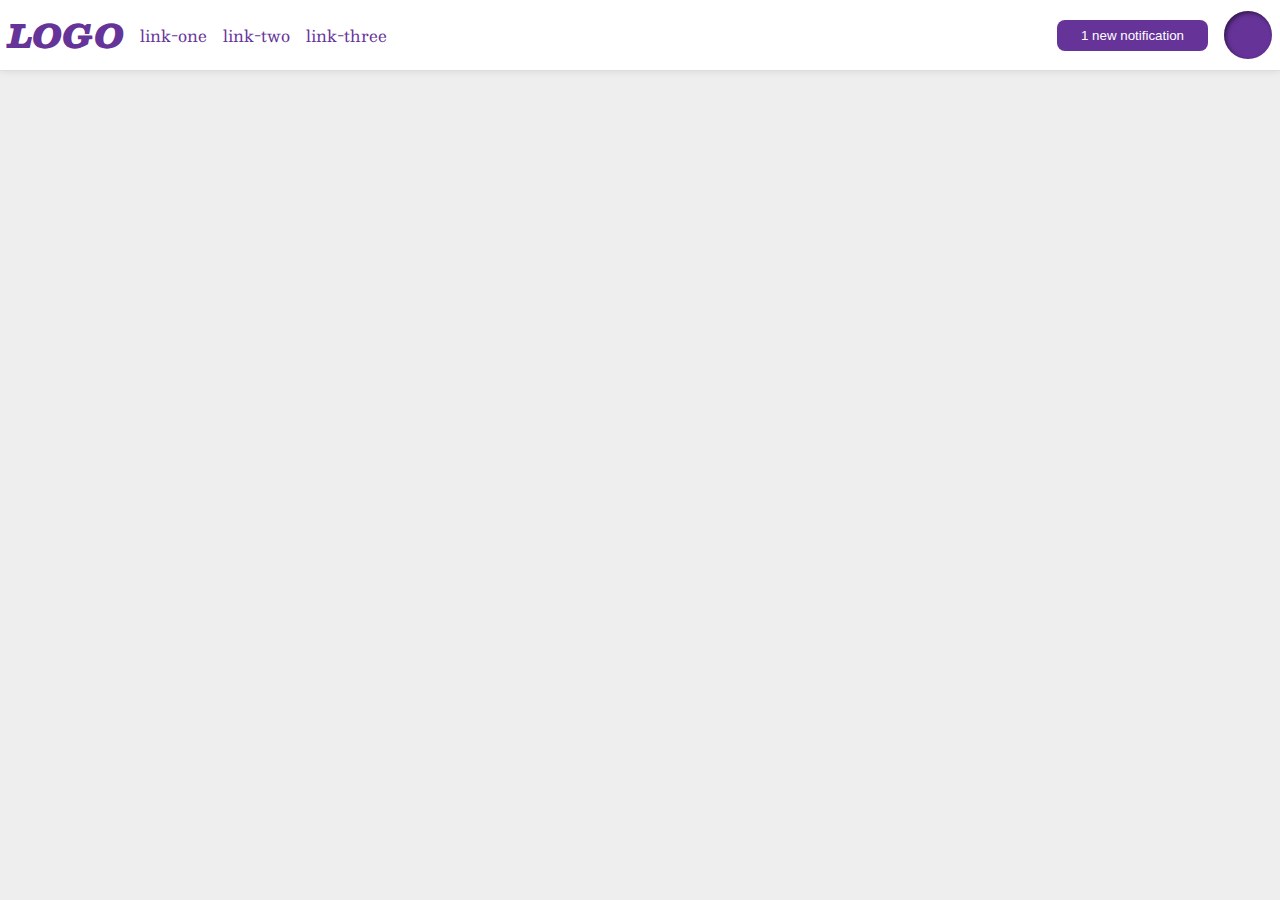
<file: flex/03-flex-header-2/index.html>
<!DOCTYPE html>
<html lang="en">
  <head>
    <meta charset="UTF-8">
    <meta http-equiv="X-UA-Compatible" content="IE=edge">
    <meta name="viewport" content="width=device-width, initial-scale=1.0">
    <title>Flex Header 2</title>
    <link rel="stylesheet" href="style.css">
  </head>
  <body>
    <div class="header">
      <div class="left">
        <div class="logo">
          LOGO
        </div>
        <ul class="links">
          <li><a href="https://google.com">link-one</a></li>
          <li><a href="https://google.com">link-two</a></li>
          <li><a href="https://google.com">link-three</a></li>
        </ul>
      </div>
      <div class="right">
        <button class="notifications">
          1 new notification
        </button>
        <div class="profile-image"></div>
      </div>
    </div>
  </body>
</html>
</file>
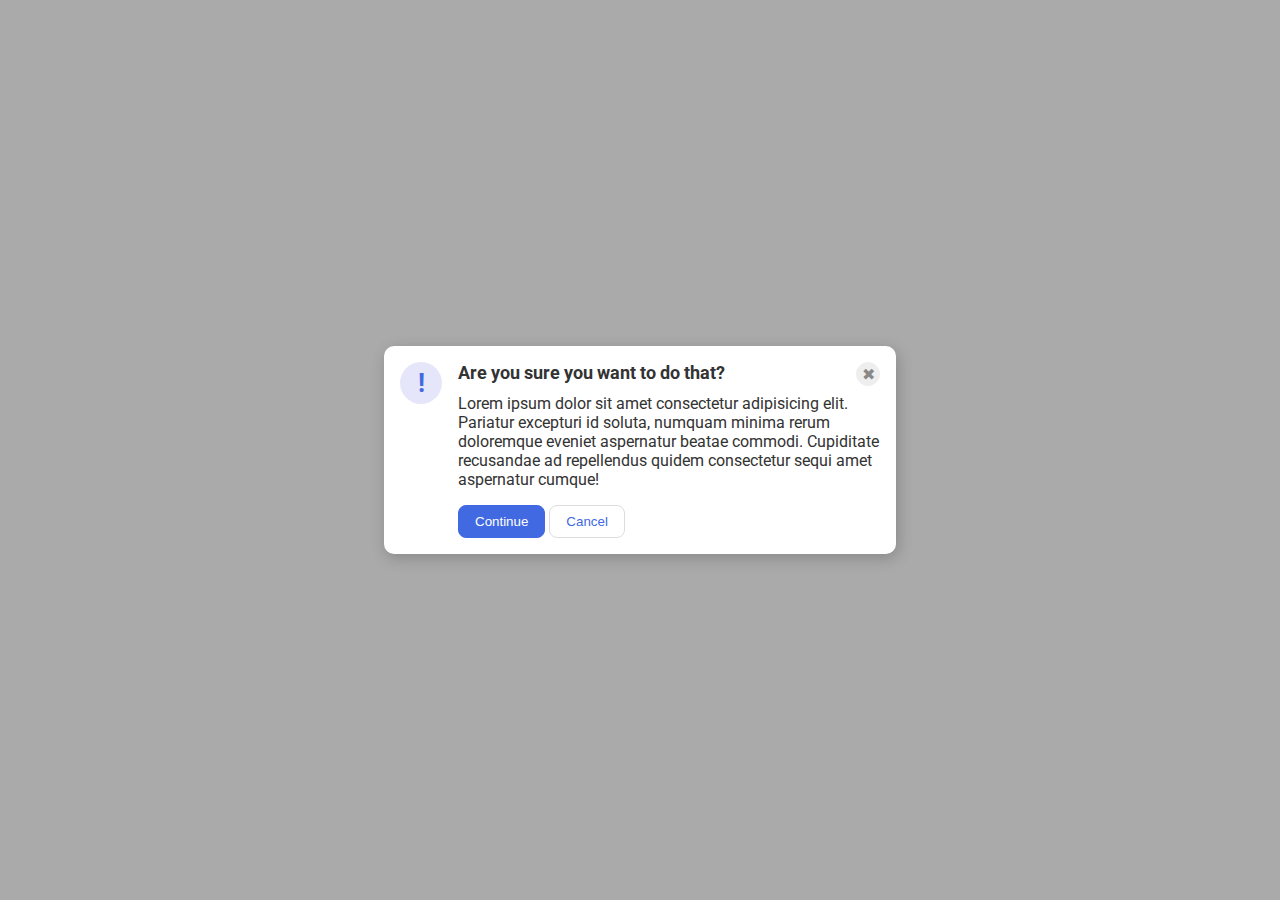
<file: flex/05-flex-modal/index.html>
<!DOCTYPE html>
<html lang="en">
  <head>
    <meta charset="UTF-8">
    <meta http-equiv="X-UA-Compatible" content="IE=edge">
    <meta name="viewport" content="width=device-width, initial-scale=1.0">
    <link rel="stylesheet" href="style.css">
    <title>Modal</title>
  </head>
  <body>
    <div class="modal">
      <div class="icon">!</div>
      <div class="info">
        <div class="header">Are you sure you want to do that?
          <button class="close-button">✖</button>
        </div>
        <div class="text">Lorem ipsum dolor sit amet consectetur adipisicing elit. Pariatur excepturi id soluta, numquam minima rerum doloremque eveniet aspernatur beatae commodi. Cupiditate recusandae ad repellendus quidem consectetur sequi amet aspernatur cumque!</div>
        <button class="continue">Continue</button>
        <button class="cancel">Cancel</button>
      </div>
    </div>
  </body>
</html>
</file>
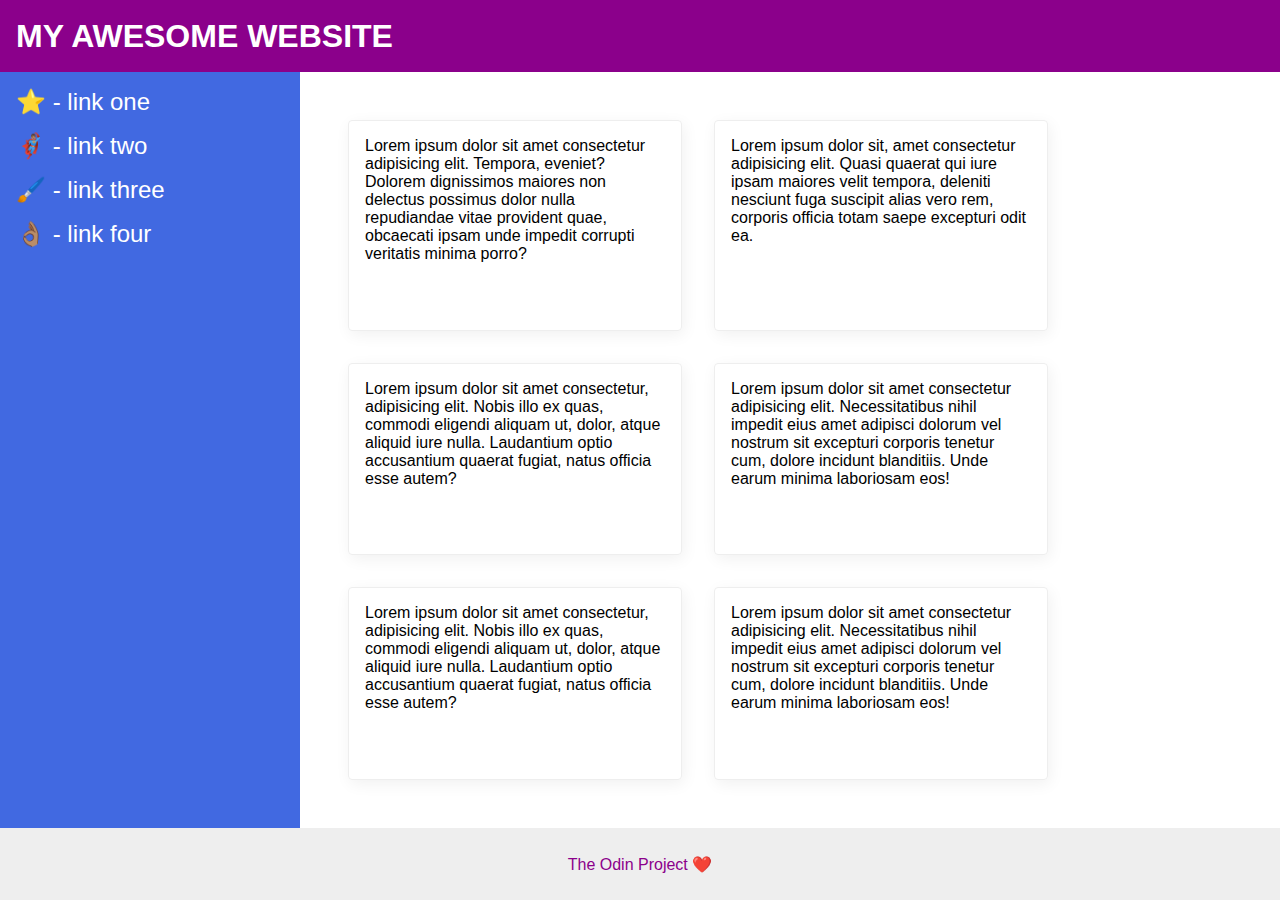
<file: flex/07-flex-layout-2/index.html>
<!DOCTYPE html>
<html lang="en">
  <head>
    <meta charset="UTF-8">
    <meta http-equiv="X-UA-Compatible" content="IE=edge">
    <meta name="viewport" content="width=device-width, initial-scale=1.0">
    <title>The Holy Grail</title>
    <link rel="stylesheet" href="style.css">
  </head>
  <body>
    <div class="header">
      MY AWESOME WEBSITE
    </div>
    
    <div class="content">
      <div class="sidebar">
        <ul>
          <li><a href="#">⭐ - link one</a></li>
          <li><a href="#">🦸🏽‍♂️ - link two</a></li>
          <li><a href="#">🖌️ - link three</a></li>
          <li><a href="#">👌🏽 - link four</a></li>
        </ul>
      </div>

      <div class="cards">
        <div class="card">Lorem ipsum dolor sit amet consectetur adipisicing elit. Tempora, eveniet? Dolorem dignissimos maiores non delectus possimus dolor nulla repudiandae vitae provident quae, obcaecati ipsam unde impedit corrupti veritatis minima porro?</div>
        <div class="card">Lorem ipsum dolor sit, amet consectetur adipisicing elit. Quasi quaerat qui iure ipsam maiores velit tempora, deleniti nesciunt fuga suscipit alias vero rem, corporis officia totam saepe excepturi odit ea.</div>
        <div class="card">Lorem ipsum dolor sit amet consectetur, adipisicing elit. Nobis illo ex quas, commodi eligendi aliquam ut, dolor, atque aliquid iure nulla. Laudantium optio accusantium quaerat fugiat, natus officia esse autem?</div>
        <div class="card">Lorem ipsum dolor sit amet consectetur adipisicing elit. Necessitatibus nihil impedit eius amet adipisci dolorum vel nostrum sit excepturi corporis tenetur cum, dolore incidunt blanditiis. Unde earum minima laboriosam eos!</div>
        <div class="card">Lorem ipsum dolor sit amet consectetur, adipisicing elit. Nobis illo ex quas, commodi eligendi aliquam ut, dolor, atque aliquid iure nulla. Laudantium optio accusantium quaerat fugiat, natus officia esse autem?</div>
        <div class="card">Lorem ipsum dolor sit amet consectetur adipisicing elit. Necessitatibus nihil impedit eius amet adipisci dolorum vel nostrum sit excepturi corporis tenetur cum, dolore incidunt blanditiis. Unde earum minima laboriosam eos!</div>
      </div>
    </div>
    
    <div class="footer">
      The Odin Project ❤️
    </div>
  </body>
</html>
</file>
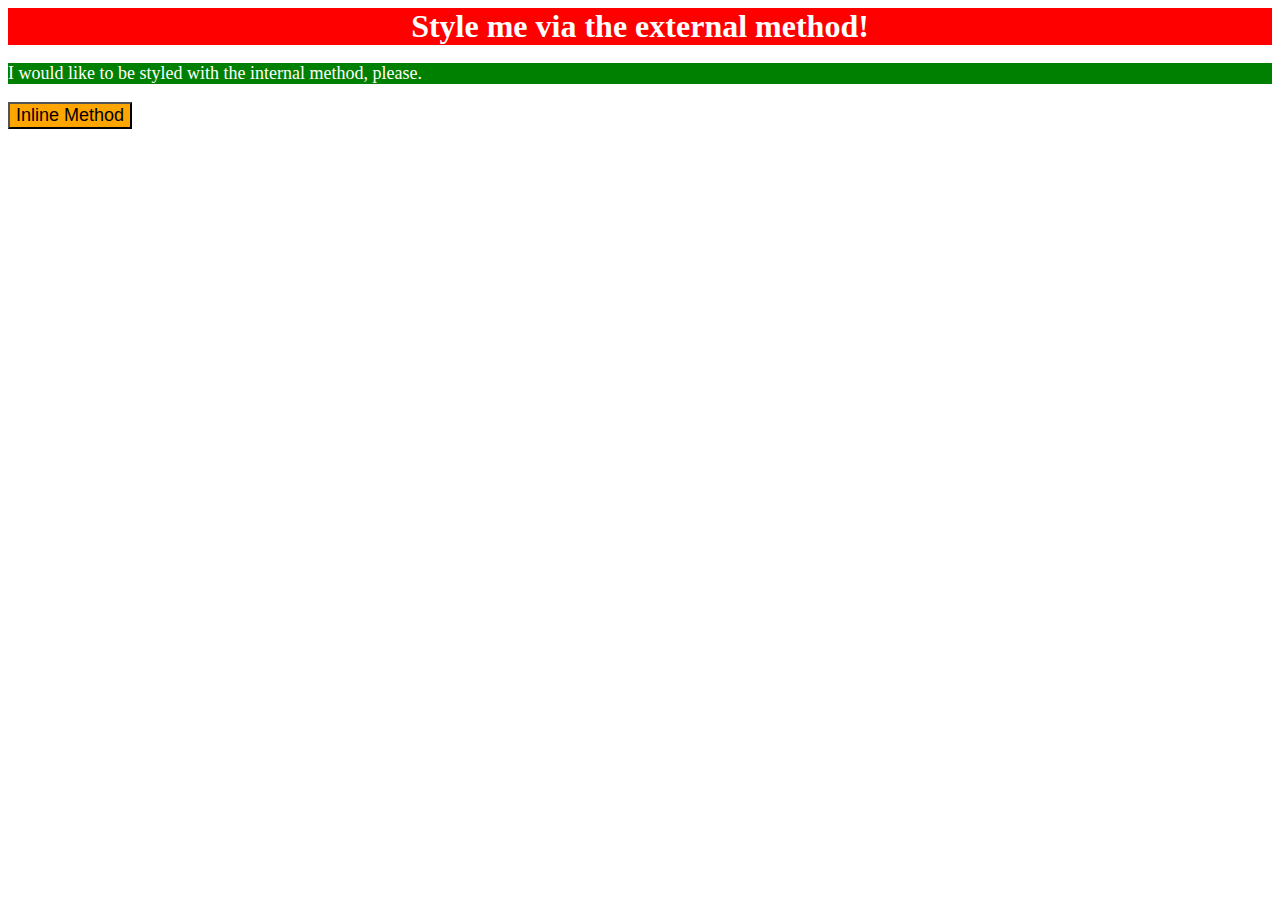
<file: foundations/01-css-methods/index.html>
<!DOCTYPE html>
<html lang="en">
  <head>
    <meta charset="UTF-8">
    <meta http-equiv="X-UA-Compatible" content="IE=edge">
    <meta name="viewport" content="width=device-width, initial-scale=1.0">
    <title>Methods for Adding CSS</title>
    <link rel="stylesheet" href="style.css">
    <style>
      p {
        background-color: green;
        color: white;
        font-size: 18px;
      }
    </style>
  </head>
  <body>
    <div>Style me via the external method!</div>
    <p>I would like to be styled with the internal method, please.</p>
    <button style="background-color: orange; font-size: 18px;">Inline Method</button>
  </body>
</html>
</file>
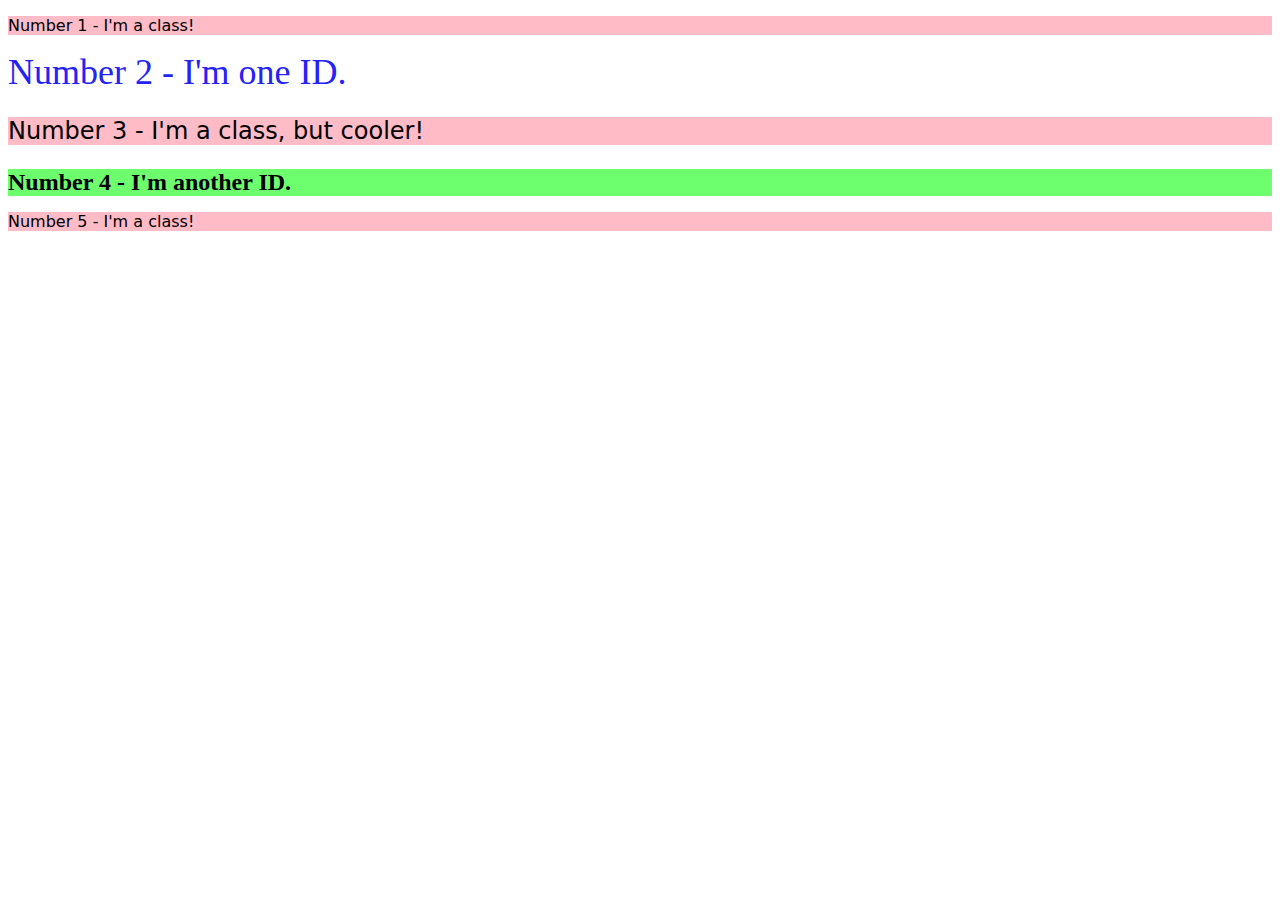
<file: foundations/02-class-id-selectors/index.html>
<!DOCTYPE html>
<html lang="en">
  <head>
    <meta charset="UTF-8">
    <meta http-equiv="X-UA-Compatible" content="IE=edge">
    <meta name="viewport" content="width=device-width, initial-scale=1.0">
    <title>Class and ID Selectors</title>
    <link rel="stylesheet" href="style.css">
  </head>
  <body>
    <p class="odd">Number 1 - I'm a class!</p>
    <div id="second">Number 2 - I'm one ID.</div>
    <p class="odd third">Number 3 - I'm a class, but cooler!</p>
    <div id="fourth">Number 4 - I'm another ID.</div>
    <p class="odd">Number 5 - I'm a class!</p>
  </body>
</html>
</file>
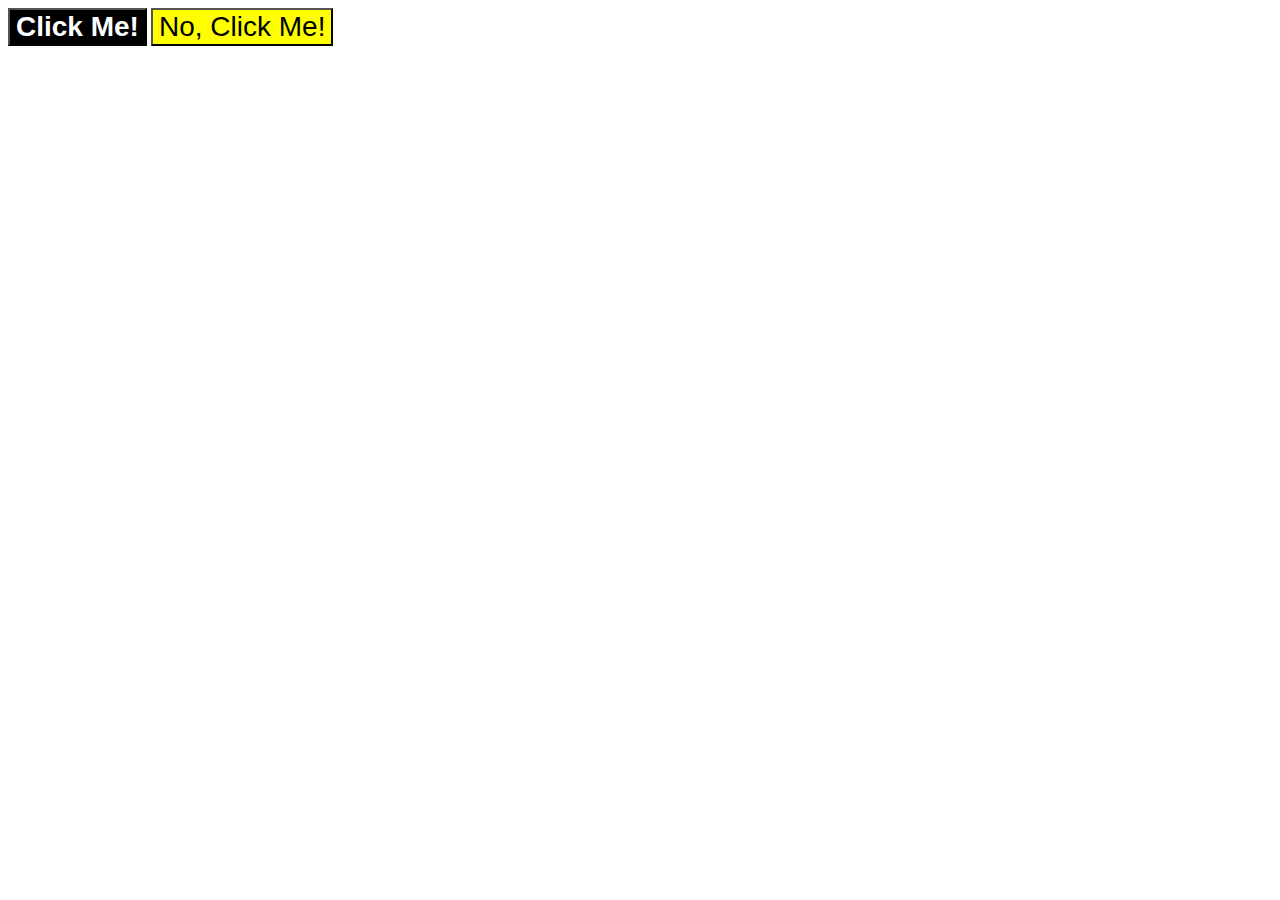
<file: foundations/03-grouping-selectors/index.html>
<!DOCTYPE html>
<html lang="en">
  <head>
    <meta charset="UTF-8">
    <meta http-equiv="X-UA-Compatible" content="IE=edge">
    <meta name="viewport" content="width=device-width, initial-scale=1.0">
    <title>Grouping Selectors</title>
    <link rel="stylesheet" href="style.css">
  </head>
  <body>
    <button class="first">Click Me!</button>
    <button class="second">No, Click Me!</button>
  </body>
</html>
</file>
<file: flex/03-flex-header-2/style.css>
/* this is some magical font-importing.  
you'll learn about it later. */
@import url('https://fonts.googleapis.com/css2?family=Besley:ital,wght@0,400;1,900&display=swap');

body {
  margin: 0;
  background: #eee;
  font-family: Besley, serif;
}

.header {
  background: white;
  border-bottom: 1px solid #ddd;
  box-shadow: 0 0 8px rgba(0,0,0,.1);
  padding: 8px;
  display: flex;
  justify-content: space-between;
}

.profile-image {
  background: rebeccapurple;
  box-shadow: inset 2px 2px 4px rgba(0,0,0,.5);
  border-radius: 50%;
  width: 48px;
  height: 48px;
}

.logo {
  color: rebeccapurple;
  font-size: 32px;
  font-weight: 900;
  font-style: italic;
}

button {
  border: none;
  border-radius: 8px;
  background: rebeccapurple;
  color: white;
  padding: 8px 24px;
}

a {
  /* this removes the line under our links */
  text-decoration: none;
  color: rebeccapurple;
}

ul {
  list-style-type: none;
  display: flex;
  padding: 0;
  margin: 0;
  gap: 16px;
}

.left,
.right {
  display: flex;
  align-items: center;
  gap: 16px;
}
</file>
<file: flex/05-flex-modal/style.css>
@import url('https://fonts.googleapis.com/css2?family=Roboto:wght@400;700&display=swap');

html, body {
  height: 100%;
}

body {
  font-family: Roboto, sans-serif;
  margin: 0;
  background: #aaa;
  color: #333;
  /* I'll give you this one for free lol */
  display: flex;
  align-items: center;
  justify-content: center;
}

.modal {
  background: white;
  width: 480px;
  border-radius: 10px;
  box-shadow: 2px 4px 16px rgba(0,0,0,.2);
  display: flex;
  gap: 16px;
  padding: 16px;
}

.icon {
  color: royalblue;
  font-size: 26px;
  font-weight: 700;
  background: lavender;
  width: 42px;
  height: 42px;
  border-radius: 50%;
  display: flex;
  align-items: center;
  justify-content: center;
  flex: none;
}

.close-button {
  background: #eee;
  border-radius: 50%;
  color: #888;
  font-weight: 400;
  font-size: 16px;
  height: 24px;
  width: 24px;
  display: flex;
  align-items: center;
  justify-content: center;
  border: 1px solid #eee;
  padding: 0;
}

.header {
  font-size: 18px;
  font-weight: bold;
  display: flex;
  justify-content: space-between;
  margin-bottom: 8px;
}

.text {
  font-size: 16px;
  margin-bottom: 16px;
}

button {
  cursor: pointer;
  padding: 8px 16px;
  border-radius: 8px;
}

button.continue {
  background: royalblue;
  border: 1px solid royalblue;
  color: white;
}

button.cancel {
  background: white;
  border: 1px solid #ddd;
  color: royalblue;
}
</file>
<file: flex/07-flex-layout-2/style.css>
body {
  font-family: -apple-system, BlinkMacSystemFont, 'Segoe UI', Roboto, Oxygen, Ubuntu, Cantarell, 'Open Sans', 'Helvetica Neue', sans-serif;
  margin: 0;
  min-height: 100vh;
  display: flex;
  flex-direction: column;
}

.header {
  height: 72px;
  background: darkmagenta;
  color: white;
  font-size: 32px;
  font-weight: 900;
  display: flex;
  align-items: center;
  padding-left: 16px;
}

.footer {
  height: 72px;
  background: #eee;
  color: darkmagenta;
  display: flex;
  align-items: center;
  justify-content: center;
}

.sidebar {
  width: 300px;
  background: royalblue;
  box-sizing: border-box;
}

.card {
  border: 1px solid #eee;
  box-shadow: 2px 4px 16px rgba(0,0,0,.06);
  border-radius: 4px;
}

ul {
  list-style: none;
  padding: 0;
  margin: 0;
}

li {
  margin-bottom: 16px;
}

a {
  text-decoration: none;
  color: white;
  font-size: 24px;
}

.content {
  display: flex;
  flex: 1;
}

.sidebar {
  flex: 1 0 auto;
  padding: 16px;
}

.cards {
  display: flex;
  flex-wrap: wrap;
  padding: 48px;
  gap: 32px;
}

.card {
  width: 300px;
  padding: 16px;
}
</file>
<file: foundations/01-css-methods/style.css>
div {
    background-color: red;
    color: white;
    font-size: 32px;
    font-weight: bold;
    text-align: center;
}
</file>
<file: foundations/02-class-id-selectors/style.css>
.odd {
    background-color: rgb(255, 187, 198);
    font-family: Verdana, "DejaVu Sans", sans-serif;
}

#second {
    color: rgb(35, 35, 248);
    font-size: 36px;
}

.third {
    font-size: 24px;
}

#fourth {
    background-color: rgb(109, 255, 109);
    font-size: 24px;
    font-weight: bold;
}
</file>
<file: foundations/03-grouping-selectors/style.css>
.first,
.second {
    font-size: 28px;
    font-family: Helvetica, "Times New Roman", sans-serif;
}

.first {
    background-color: rgb(0, 0, 0);
    color: rgb(255, 255, 255);
    font-weight: bold;
}

.second {
    background-color: yellow;
}
</file>
